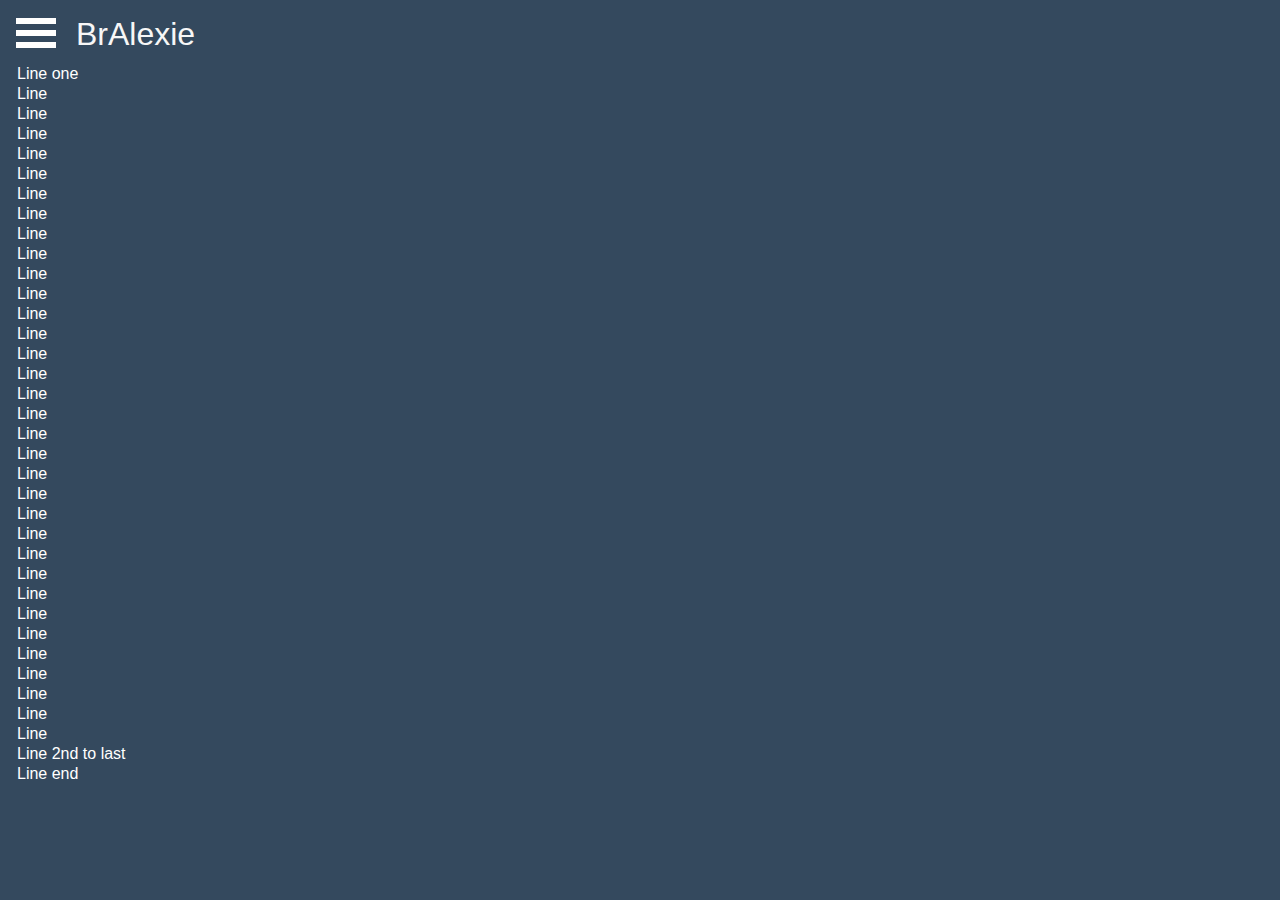
<file: multi-level-menu/index.html>
<!DOCTYPE html>
<html lang="en" class="no-js">
  <head>
	<meta charset="UTF-8" />
	<meta http-equiv="X-UA-Compatible" content="IE=edge,chrome=1"> 
	<meta name="viewport" content="width=device-width, initial-scale=1.0"> 
	<title>Multi-Level Push Menu - Demo 2</title>
	<meta name="description" content="Multi-Level Push Menu: Off-screen navigation with multiple levels" />
	<meta name="keywords" content="multi-level, menu, navigation, off-canvas, off-screen, mobile, levels, nested, transform" />
	<meta name="author" content="Codrops" />
	<link rel="shortcut icon" href="/favicon.ico">
	<link rel="stylesheet" type="text/css" href="/external/css/normalize.css" />
	<link rel="stylesheet" type="text/css" href="/external/css/ml-demo.css" />
	<!-- <link rel="stylesheet" type="text/css" href="/external/css/icons.css" /> -->
	<link rel="stylesheet" type="text/css" href="/external/css/ml-component.css" />
	<script src="/external/js/modernizr.custom.js"></script>
  </head>
  <body>
	<div class="container">
	  <!-- Push Wrapper -->
	  <div class="mp-pusher" id="mp-pusher">

        <nav id="mp-menu" class="mp-menu">
          <div class="mp-level">
            <h2>Escolha uma opção</h2>
            <ul>
              <li>
                <a class="menuTopLevel" href="#">Saldos</a>
                <div class="mp-level">
                  <h2>Saldos</h2>
                  <a class="mp-back" href="#">Voltar</a>
                  <ul>
                    <li><a class="contentLink" href="#saldos_bens">Bens</a></li>
                    <li><a class="contentLink" href="#saldos_despesas">Despesas</a></li>
                    <li><a class="contentLink" href="#saldos_obrigacoes">Obrigações</a></li>
                    <li><a class="contentLink" href="#saldos_receitas">Receitas</a></li>
                    <li><a class="contentLink" href="#saldos_patrimonio">Patrimônio líquido</a></li>
                  </ul>
                </div> <!-- mp-level saldos -->
              </li> <!-- saldos -->
              <li>
                <a class="menuTopLevel" href="#">Nova conta</a>
                <div class="mp-level">
                  <h2>Nova conta</h2>
                  <a class="mp-back" href="#">Voltar</a>
                  <ul>
                    <li><a class="contentLink" href="#contas_bens">Bens</a></li>
                    <li><a class="contentLink" href="#contas_despesas">Despesas</a></li>
                    <li><a class="contentLink" href="#contas_obrigacoes">Obrigações</a></li>
                    <li><a class="contentLink" href="#contas_receitas">Receitas</a></li>
                    <li><a class="contentLink" href="#contas_patrimonio">Patrimônio líquido</a></li>
                  </ul>
                </div> <!-- mp-level nova conta -->
              </li> <!-- nova conta -->

              <li>
                <a class="menuTopLevel" href="#">Transações</a>
                <div class="mp-level">
                  <h2>Transações</h2>
                  <a class="mp-back" href="#">Voltar</a>
                  <ul>
                    <li><a class="contentLink" href="#transacoes_despesa">Nova despesa</a></li>
                    <li><a class="contentLink" href="#transacoes_receita">Nova receita</a></li>
                    <li><a class="contentLink" href="#transacoes_criarBens">Criar bens</a></li>
                    <li><a class="contentLink" href="#transacoes_transferirBens">Transferir bens</a></li>
                    <li><a class="contentLink" href="#transacoes_outra">Outra transação</a></li>
                  </ul>
                </div> <!-- mp-level nova conta -->
              </li> <!-- transacoes -->

              <li>
                <a class="contentLink" href="#meusDados">Meus Dados</a>
              </li>
              
            </ul> <!-- escolha uma opcao -->
          </div> <!-- mp-level 1 -->
        </nav> <!-- mp-menu -->

        <!-- this is for emulating position fixed of the nav -->
        <!--
		<div class="scroller">
		<div class="scroller-inner">
        -->

        <div class="menuTriggerBlock clearfix">
          <p>
			<a href="#" id="trigger" class="menu-trigger">BrAlexie</a>
          </p>
        </div> <!-- menu icon -->

        <div class="myBlock clearfix">
          <div id="mainContent">


            <!-- mock table -->
            <table>
              <tr>
                <td>Line one </td>
              </tr>
              <tr>
                <td>Line </td>
              </tr>
              <tr>
                <td>Line </td>
              </tr>
              <tr>
                <td>Line </td>
              </tr>
              <tr>
                <td>Line </td>
              </tr>
              <tr>
                <td>Line </td>
              </tr>
              <tr>
                <td>Line </td>
              </tr>
              <tr>
                <td>Line </td>
              </tr>
              <tr>
                <td>Line </td>
              </tr>
              <tr>
                <td>Line </td>
              </tr>
              <tr>
                <td>Line </td>
              </tr>
              <tr>
                <td>Line </td>
              </tr>
              <tr>
                <td>Line </td>
              </tr>
              <tr>
                <td>Line </td>
              </tr>
              <tr>
                <td>Line </td>
              </tr>
              <tr>
                <td>Line </td>
              </tr>
              <tr>
                <td>Line </td>
              </tr>
              <tr>
                <td>Line </td>
              </tr>
              <tr>
                <td>Line </td>
              </tr>
              <tr>
                <td>Line </td>
              </tr>
              <tr>
                <td>Line </td>
              </tr>
              <tr>
                <td>Line </td>
              </tr>
              <tr>
                <td>Line </td>
              </tr>
              <tr>
                <td>Line </td>
              </tr>
              <tr>
                <td>Line </td>
              </tr>
              <tr>
                <td>Line </td>
              </tr>
              <tr>
                <td>Line </td>
              </tr>
              <tr>
                <td>Line </td>
              </tr>
              <tr>
                <td>Line </td>
              </tr>
              <tr>
                <td>Line </td>
              </tr>
              <tr>
                <td>Line </td>
              </tr>
              <tr>
                <td>Line </td>
              </tr>
              <tr>
                <td>Line </td>
              </tr>
              <tr>
                <td>Line </td>
              </tr>
              <tr>
                <td>Line 2nd to last</td>
              </tr>
              <tr>
                <td>Line end</td>
              </tr>
            </table>
            
          </div> <!-- mainContent -->
        </div> <!-- myBlock -->

        <!--
		</div> --> <!-- /scroller-inner -->
        <!--
		</div> --> <!-- /scroller -->

	  </div><!-- /pusher -->
	</div><!-- /container -->
	<script src="/external/js/jquery.js"></script>
	<script src="/external/js/classie.js"></script>
	<script src="/external/js/mlpushmenu.js"></script>
	<script>
	 var mlMenu = new mlPushMenu( document.getElementById( 'mp-menu' ), document.getElementById( 'trigger' ), {
	   type : 'cover'
	 } );

     function activate(s) {
       mlMenu._resetMenu();
       document.getElementById("myContent").innerHTML = "activating " + s;
     }

     // respond to menu clicks that change URL hash
     window.addEventListener("hashchange", function() {
       refreshContent();
     });

     $("a.contentLink").click(function() {
       mlMenu._resetMenu();
     });
     
     function refreshContent() {
       if (location.hash !== "") {
         $("#mainContent").html(location.hash);       
       }
     }

     $(window).load(function() {
       refreshContent();
     });
	</script>
  </body>
</html>
</file>
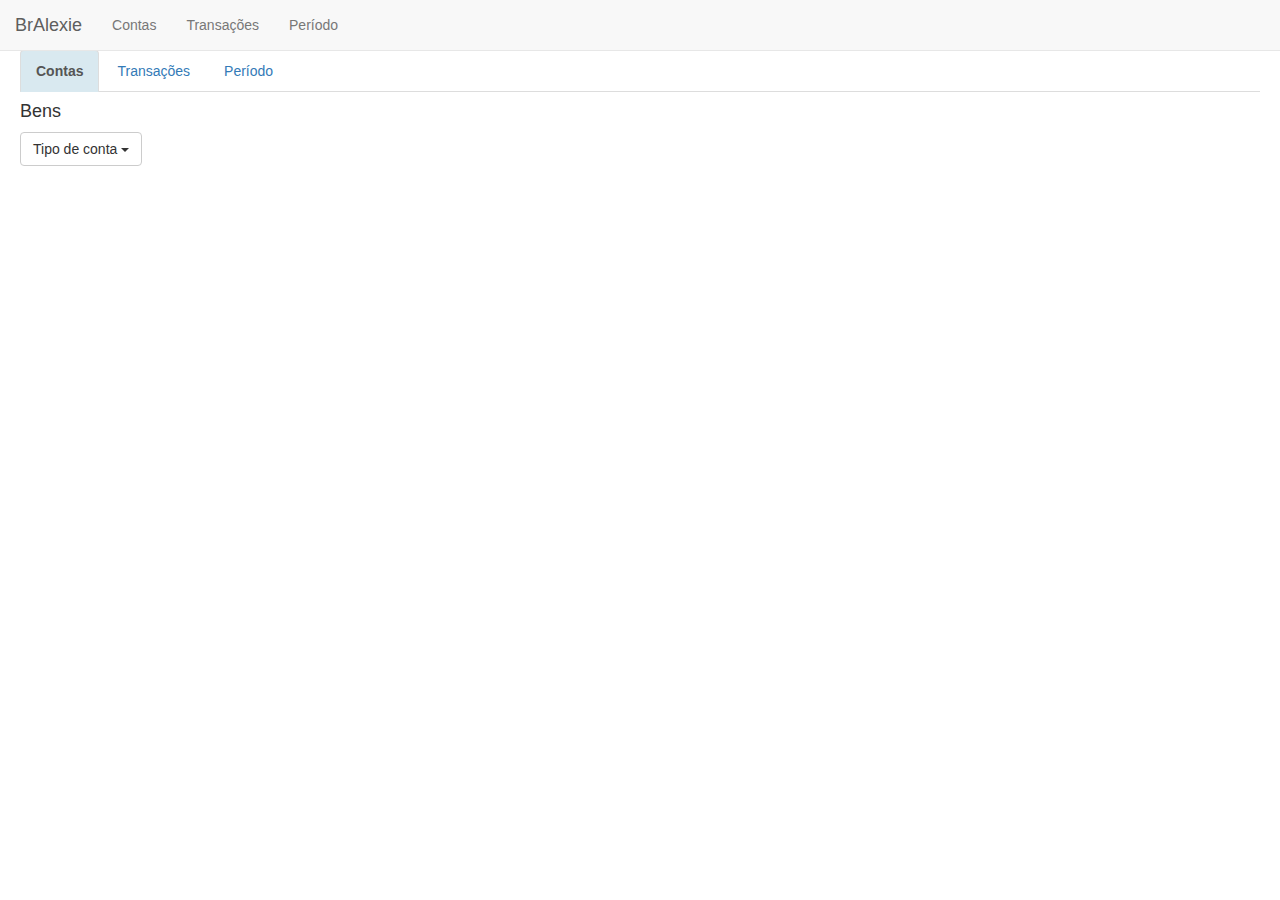
<file: tabbed-index.html>
<!DOCTYPE html>
<html lang="pt">
  <head>
    <meta charset="utf-8">
    <meta http-equiv="X-UA-Compatible" content="IE=edge">
    <meta name="viewport" content="width=device-width, initial-scale=1">
    <title>Fixed top nav</title>

    <link rel="stylesheet" href="/external/css/bootstrap.min.css">
    <link rel="stylesheet" href="/external/css/ie10-viewport-bug-workaround.css">
    <link rel="stylesheet" href="/css/bralexie.css">
  </head>
  <body>
    <nav class="navbar navbar-default navbar-fixed-top">
      <div class="container-fluid">
        <div class="navbar-header">
          <button type="button" id="btnCollapse" class="navbar-toggle collapsed" data-toggle="collapse" data-target="#navbar" aria-expanded="false" aria-controls="navbar">
            <span class="sr-only">Trocar navegação</span>
            <span class="icon-bar"></span>
            <span class="icon-bar"></span>
            <span class="icon-bar"></span>
          </button>
          <a class="navbar-brand" href="#">BrAlexie</a>
        </div> <!-- navbar-header -->
        
        <div id="navbar" class="navbar-collapse collapse">
          <ul class="nav navbar-nav">

            <!-- Begin Nav content -->

            <!--
            <li class="dropdown">
              <a id="adicionarLabel" data-target="#" class="dropdown-toggle" data-toggle="dropdown" role="button" aria-haspopup="true" aria-expanded="false">Adicionar <span class="caret"></span></a>
              <ul class="dropdown-menu" aria-labelledby="monthLabel">
                <li><a class="contentLink" data-target="#" onclick="">Conta</a></li>
                <li><a class="contentLink" data-target="#" onclick="">Transação</a></li>
              </ul>
            </li>
            -->

            <!--
            <li>
              <a href="#" class="dropdown-toggle" data-toggle="dropdown" role="button" aria-haspopup="true" aria-expanded="false">Navegar<span class="caret"></span></a>
              <ul class="dropdown-menu">
                <li><a class="contentLink" href="#contasTab">Contas</a></li>
                <li><a class="contentLink" href="#transacoesTab">Transações</a></li>
                <li><a class="contentLink" href="#periodoTab">Período</a></li>
              </ul>
            </li> --> <!-- contas dropdown -->

            <!-- Corresponding to tabs -->
            <li>
              <a class="contentLink" href="#contasTab">Contas</a>
            </li>

            <li>
              <a class="contentLink" href="#transacoesTab">Transações</a>
            </li>

            <li>
              <a class="contentLink" href="#periodoTab">Período</a>
            </li>

            <!--
            <li>
            <a href="#" class="dropdown-toggle" data-toggle="dropdown" role="button" aria-haspopup="true" aria-expanded="false">Transações <span class="caret"></span></a>
            <ul class="dropdown-menu">
            <li><a class="contentLink" data-toggle="modal" data-target="#novaTransacaoModal">Nova despesa</a></li>
            <li><a class="contentLink" data-toggle="modal" data-target="#novaTransacaoModal">Nova receita</a></li>
            <li><a class="contentLink" data-toggle="modal" data-target="#novaTransacaoModal">Definir saldo inicial</a></li>
            <li><a class="contentLink" data-toggle="modal" data-target="#novaTransacaoModal">Transferir bens</a></li>
            <li><a class="contentLink" data-toggle="modal" data-target="#novaTransacaoModal">Outra transação</a></li>
            -->
            
            <!--
            <li><a class="contentLink" href="#transacoes_despesa">Nova despesa</a></li>
            <li><a class="contentLink" href="#transacoes_receita">Nova receita</a></li>
            <li><a class="contentLink" href="#transacoes_definirSaldo">Definir saldo inicial</a></li>
            <li><a class="contentLink" href="#transacoes_transferirBens">Transferir bens</a></li>
            <li><a class="contentLink" href="#transacoes_outro">Outra transação</a></li>
            -->

            <!--
            </ul>
            </li>
            -->
            <!-- transacoes dropdown -->
            
            <!-- TODO: move to "homepage" (#) content screen
            <li><a class="contentLink" href="#meus_dados">Meus dados <span class="glyphicon glyphicon-user"></span></a></li>
            -->

            <!-- Mes -->

            <!--
            <li class="dropdown">
              <a id="monthLabel" data-target="#" class="dropdown-toggle" data-toggle="dropdown" role="button" aria-haspopup="true" aria-expanded="false">Mês <span class="caret"></span></a>
              <ul class="dropdown-menu" aria-labelledby="monthLabel">
                <li><a class="contentLink" data-target="#" onclick="updateMonth(1);">Janeiro</a></li>
                <li><a class="contentLink" data-target="#" onclick="updateMonth(2);">Fevereiro</a></li>
                <li><a class="contentLink" data-target="#" onclick="updateMonth(3);">Março</a></li>
                <li><a class="contentLink" data-target="#" onclick="updateMonth(4);">Abril</a></li>
                <li><a class="contentLink" data-target="#" onclick="updateMonth(5);">Maio</a></li>
                <li><a class="contentLink" data-target="#" onclick="updateMonth(6);">Junho</a></li>
                <li><a class="contentLink" data-target="#" onclick="updateMonth(7);">Julho</a></li>
                <li><a class="contentLink" data-target="#" onclick="updateMonth(8);">Agosto</a></li>
                <li><a class="contentLink" data-target="#" onclick="updateMonth(9);">Setembro</a></li>
                <li><a class="contentLink" data-target="#" onclick="updateMonth(10);">Outubro</a></li>
                <li><a class="contentLink" data-target="#" onclick="updateMonth(11);">Novembro</a></li>
                <li><a class="contentLink" data-target="#" onclick="updateMonth(12);">Dezembro</a></li>
              </ul>
            </li> --> <!-- mes dropdown -->
            
            
            <!-- Ano -->

            <!--
            <li class="dropdown">
              <a id="yearLabel" data-target="#" class="dropdown-toggle" data-toggle="dropdown" role="button" aria-haspopup="true" aria-expanded="false">Ano <span class="caret"></span></a>
              <ul class="dropdown-menu" aria-labelledby="yearLabel">
                <li><a class="contentLink" data-target="#" onclick="updateYear(2015);">2015</a></li>
                <li><a class="contentLink" data-target="#" onclick="updateYear(2016);">2016</a></li>
                <li><a class="contentLink" data-target="#" onclick="updateYear(2017);">2017</a></li>
                <li><a class="contentLink" data-target="#" onclick="updateYear(2018);">2018</a></li>
                <li><a class="contentLink" data-target="#" onclick="updateYear(2019);">2019</a></li>
                <li><a class="contentLink" data-target="#" onclick="updateYear(2020);">2020</a></li>
                <li><a class="contentLink" data-target="#" onclick="updateYear(2021);">2021</a></li>
              </ul>
            </li> --> <!-- ano dropdown -->
            
            
          </ul> <!-- nav navbar-nav -->
        </div> <!-- navbar -->
      </div> <!-- container -->
    </nav>

    <section id="mainContent">

      <!--
      <table>
      <tr class="accountSummaryRow" data-href="#conta_0">
      <td>
      Conta 0
      </td>
      </tr>

      
      </table>
      Tr 01<br>
      Tr 02<br>
      Tr<br>
      Tr<br>
      Tr -1<br>
      -->

      <!-- Nav tabs -->
      <ul class="nav nav-tabs" role="tablist">
        <li role="presentation" class="active"><a id="contasTabToggle" href="#contasTab" role="tab" data-toggle="tab">Contas</a></li>
        <li role="presentation"><a id="transacoesTabToggle" href="#transacoesTab" role="tab" data-toggle="tab">Transações</a></li>
        <li role="presentation"><a id="periodoTabToggle" href="#periodoTab" role="tab" data-toggle="tab">Período</a></li>
      </ul> <!-- Nav tabs -->

      <div class="tab-content">

        <div role="tabpanel" class="tab-pane active" id="contasTab">
          <h4>Bens</h4>

          <div class="dropdown">
            <button class="btn btn-default dropdown-toggle" type="button" id="tipoContaDropdown" data-toggle="dropdown" aria-haspopup="true" aria-expanded="true">
              Tipo de conta
              <span class="caret"></span>
            </button>

            <ul class="dropdown-menu" aria-labelledby="tipoContaDropdown">
              <li><a href="#">Bens</a></li>
              <li><a href="#">Despesas</a></li>
              <li><a href="#">Obrigações</a></li>
              <li><a href="#">Receitas</a></li>
              <li><a href="#">Patrimônio líquido</a></li>
            </ul>
          </div> <!-- tipoContaDropdown -->
        </div> <!-- contasTab -->
        
        <div role="tabpanel" class="tab-pane" id="transacoesTab">
          <h4>Transações</h4>

          <div class="dropdown">
              
            <button class="btn btn-default dropdown-toggle" type="button" id="tipoTransacaoDropdown" data-toggle="dropdown" aria-haspopup="true" aria-expanded="true">
              Nova transação
              <span class="caret"></span>
            </button>

            <ul class="dropdown-menu" aria-labelledby="tipoTransacaoDropdown">
              <li><a href="#">Despesa</a></li>
              <li><a href="#">Receita</a></li>
              <li><a href="#">Definição de bens</a></li>
              <li><a href="#">Transferência entre bens</a></li>
              <li><a href="#">Outra transação</a></li>
            </ul>
          </div> <!-- tipo Transacao dropdown -->
          
          tr<br>a<br>tr<br>a<br>tr<br>a<br>tr<br>a<br>tr<br>a<br>tr<br>a<br>tr<br>a<br>tr<br>a<br>tr<br>a<br>tr<br>a<br>tr<br>a<br>tr<br>a<br>tr<br>a<br>tr<br>a<br>tr<br>a<br>tr<br>a<br>tr<br>a<br>tr<br>a<br>tr<br>a<br>tr<br>a<br>tr<br>a<br>tr<br>a<br>tr<br>a<br>tr<br>a<br>tr<br>a<br>tr<br>a<br>tr<br>a<br>tr<br>a<br>tr<br>a<br>tr<br>a<br>tr<br>a<br>tr<br>a<br>tr<br>a<br>tr<br>a<br>tr<br>a<br>tr<br>a<br>tr<br>a<br>
        </div> <!-- transacoesTab -->

        <div role="tabpanel" class="tab-pane" id="periodoTab">
          <h4>Período</h4>

          <div> <!-- periodo dropdowns -->
            <ul class="nav nav-pills" role="tablist">
              <li role="presentation" class="dropdown">
                <button id="mesButton" class="btn btn-default dropdown-toggle" data-toggle="dropdown" type="button" aria-haspopup="true" aria-expanded='true'>
                  Mês
                  <span class="caret"></span>
                </button>
                <ul id="mesMenu" class="dropdown-menu" aria-labelledby="mesDropdown">
                  <li><a href="#">Janeiro</a></li>
                  <li><a href="#">Fevereiro</a></li>
                  <li><a href="#">Março</a></li>
                  <li><a href="#">Abril</a></li>
                  <li><a href="#">Maio</a></li>
                  <li><a href="#">Junho</a></li>
                  <li><a href="#">Julho</a></li>
                  <li><a href="#">Agosto</a></li>
                  <li><a href="#">Setembro</a></li>
                  <li><a href="#">Outubro</a></li>
                  <li><a href="#">Novembro</a></li>
                  <li><a href="#">Dezembro</a></li>
                </ul>
              </li> <!-- mes dropdown -->
              
              <li role="presentation" class="dropdown">
                <button id="anoButton" class="btn btn-default dropdown-toggle" data-toggle="dropdown" role="button" aria-haspopup="true" aria-expanded='true'>
                  Ano
                  <span class="caret"></span>
                </button>
                <ul id="anoMenu" class="dropdown-menu" aria-labelledby="anoDropdown">
                  <li><a href="#">2012</a></li> 
                  <li><a href="#">2013</a></li> 
                  <li><a href="#">2014</a></li> 
                  <li><a href="#">2015</a></li>
                  <li><a href="#">2016</a></li>
                  <li><a href="#">2017</a></li>
                </ul>
              </li> <!-- ano dropdown -->
            </ul> <!-- nav nav-pills -->
          </div> <!-- periodo dropdowns -->
              
          a<br>b<br>a<br>b<br>a<br>b<br>a<br>b<br>a<br>b<br>a<br>b<br>a<br>b<br>a<br>b<br>a<br>b<br>a<br>b<br>a<br>b<br>a<br>b<br>a<br>b<br>a<br>b<br>a<br>b<br>a<br>b<br>a<br>b<br>a<br>b<br>a<br>b<br>a<br>b<br>a<br>b<br>a<br>b<br>a<br>b<br>a<br>b<br>a<br>b<br>a<br>b<br>a<br>b<br>a<br>b<br>
        </div> <!-- transacoesTab -->
        
      </div> <!-- tab-content -->
      
    </section> <!-- mainContent -->


    <!-- Nova Conta Modal -->
    <div class="modal fade" id="novaContaModal" tabindex="-1" role="dialog" aria-labelledby="myModalLabel">
      <div class="modal-dialog" role="document">
        <div class="modal-content">
          <div class="modal-header">
            <button type="button" class="close" data-dismiss="modal" aria-label="Close"><span aria-hidden="true">&times;</span></button>
            <h4 class="modal-title" id="myModalLabel">Nova conta</h4>
          </div>

          <form class="modalForm">
            
            <div class="modal-body">
              <input type="text" class="form-control" placeholder="Nome" id="novaContaInput" autofocus>
            </div>
            <div class="modal-footer">
              <button type="button" class="btn btn-default" data-dismiss="modal" onclick="resetNovaContaModal();">Cancelar</button>
              <button type="submit" class="btn btn-primary" onclick="addAccount();" id="novaContaAdicionar" disabled>Adicionar</button>
            </div>

          </form>
        </div>
      </div>
    </div> <!-- end Nova Conta Modal -->
    

    <!-- Nova Transação Modal -->
    <div class="modal fade" id="novaTransacaoModal" tabindex="-1" role="dialog" aria-labelledby="myModalLabel">
      <div class="modal-dialog" role="document">
        <div class="modal-content">
          <div class="modal-header">
            <button type="button" class="close" data-dismiss="modal" aria-label="Close"><span aria-hidden="true">&times;</span></button>
            <h4 class="modal-title" id="myModalLabel">Nova transação</h4>
          </div>

          <form class="modalForm">

            <div class="modal-body">
              Descrição: 
              <input type="text" class="form-control" placeholder="Nome" id="novaTransacaoInput" autofocus>
              
              <br>
              
              Valor:
              <input type="text" class="form-control" placeholder="Nome" id="novaTransacaoInput">

              
            </div>
            <div class="modal-footer">
              <button type="button" class="btn btn-default" data-dismiss="modal" onclick="resetNovaTransacaoModal();">Cancelar</button>
              <button type="submit" class="btn btn-primary" onclick="addTransaction();" id="novaTransacaoAdicionar" disabled>Adicionar</button>
            </div>

            
          </form>
        </div>
      </div>
    </div> <!-- end Nova Transação Modal -->

    
    <script src="/external/js/jquery.js"></script>
    <script src="/external/js/bootstrap.min.js"></script>
    <script src="/external/js/ie10-viewport-bug-workaround.js"></script>

    <script src="/js/sampleData.js"></script>

    <script>
     // content updates
     var currentMonth = 1;    // default date
     var currentYear = 2015;  // default date

     var accountTypeNames = {
       bens: "Bens",
       despesas: "Despesas",
       obrigacoes: "Obrigações",
       receitas: "Receitas",
       patrimonio: "Patrimônio líquido",
     };
     
     function updateMonth(monthNumber) {
       currentMonth = monthNumber;
       
       var monthNames = ["", "Janeiro", "Fevereiro", "Março", "Abril", "Maio", "Junho", "Julho", "Agosto", "Setembro", "Outubro", "Novembro", "Dezembro"];

       $("#monthLabel").html(monthNames[monthNumber] + " <span class='caret'></span>");
       updateContent();
     }

     function updateYear(yearNumber) {
       currentYear = yearNumber;
       
       $("#yearLabel").html(yearNumber + " <span class='caret'></span>");
       updateContent();
     }
    </script>

    <script>
     // UI
     function validateAccountName() {
       $("#novaContaInput").keyup(function() {
         if ($("#novaContaInput").val() === "") {
           $("#novaContaAdicionar").prop('disabled', true);
         } else {
           $("#novaContaAdicionar").prop('disabled', false);
         }
       });
     }

     validateAccountName();

     function validateTransactionName() {
       $("#novaTransacaoInput").keyup(function() {
         if ($("#novaTransacaoInput").val() === "") {
           $("#novaTransacaoAdicionar").prop('disabled', true);
         } else {
           $("#novaTransacaoAdicionar").prop('disabled', false);
         }
       });
     }

     validateTransactionName();
     
     $(document).on('shown.bs.modal', '.modal', function() {
       $(this).find('[autofocus]').focus();
     });

     $('.modalForm').submit(function(e) {
       e.preventDefault();
       $("#novaContaModal").modal('hide');
       $("#novaTransacaoModal").modal('hide');
     });
    </script>
    
    <script>
     window.addEventListener("hashchange", function() {
       updateContent();
     });

     // Hide mobile menu on selection
     $("a.contentLink").click(function() {
       if ($("#btnCollapse").css('display') != 'none') {
         $("#btnCollapse").click();
       }
     });

     function setContent(content) {
       $("#mainContent").html(content);
     }

     function transactionsTable(transactions) {
       var table = '<table class="summaryTable">';

       // header row
       table += "<thead>";
       table += "<tr>";
       table += "  <td>&nbsp;</td>";
       table += "  <td>Valor</td>"
       table += "  <td>Dr</td>";
       table += "  <td>Cr</td>";
       table += "</tr>";
       table += "</thead>";

       for (var i = 0; i < transactions.length; i++) {
         var transaction = transactions[i];
         
         table += "<tr>";
         table += "  <td class='headerCell'>" + transaction.description + "</td>";
         table += "  <td class='numberCell'>" + transaction.amount + "</td>";
         table += "  <td>" + sampleAccounts[transaction.debit].name + "</td>";
         table += "  <td>" + sampleAccounts[transaction.credit].name + "</td>";
         table += "</tr>";
       }
       
       return table;
     }

     function accountTypeSummaryTable(accounts, accountType) {
       var leadingZero = "";
       if (currentMonth < 10) {
         leadingZero = "0";
       }
       
       var monthTableLabel = leadingZero + currentMonth.toString() + "/" + currentYear.toString();
       var table = '<table class="summaryTable">';

       // header row
       table += "<thead>";
       table += "<tr>";
       table += "  <td>&nbsp;</td>";
       table += "  <td class='numberCell headerCell'>Saldo</td>"
       table += "  <td class='numberCell headerCell' id='accountTypeSummaryMonth'>" + monthTableLabel + "</td>";

       if (accountType === "despesas") {
         table += "  <td class='numberCell headerCell'>Orçamento</td>";
       }
       
       table += "</tr>";
       table += "</thead>";

       // filter by account type, display name and balance
       for (var i = 0; i < accounts.length; i++) {
         var currentAccount = accounts[i];
         if (currentAccount.accountType === accountType) {
           table += '<tr class="accountSummaryRow" onclick="updateHash(\'#conta_' +currentAccount.id + '\');">';
           table += "  <td class='headerCell'>" + currentAccount.name + "</td>";
           table += "  <td class='numberCell'>" + currentAccount.balance + "</td>";
           table += "  <td class='numberCell'>" + currentAccount.balance + "</td>";

           if (accountType === "despesas") {
             table += "  <td class='numberCell'>" + Math.round(currentAccount.balance / 1.2)+ "</td>";
           }
           
           table += "</tr>";
         }
       }
       
       table += "</table>";

       return table;
     }

     function accountSummaryContent(allTransactions, allAccounts, accountId) {
       var accountType = allAccounts[accountId].accountType
       var output = "";
       output += '<h4><span class="contentHeaderLabel"><a href="#menuContas">Contas</a> &gt; <a href="#contas_' + accountType + '">' + accountTypeNames[accountType] + '</a> &gt; ' + allAccounts[accountId].name + '</span></h4>';

       // add Transaction button
       output += '<button type="button" class="btn btn-primary" data-toggle="modal" data-target="#novaTransacaoModal">Nova transação</button>';

       // output += "<br><br>";
       // output += '<span class="subHeaderLabel">' + allAccounts[accountId].name + '</span>';

       
       output += transactionsTable(getTransactions(allTransactions, accountId));
       return output;
     }
     
     function accountTypeSummaryContent(accounts, accountType) {       
       var output = "";
       output += '<h4><span class="contentHeaderLabel"><a href="#menuContas">Contas</a> &gt; ' + accountTypeNames[accountType] + '</span></h4>';
       
       output += '<button type="button" class="btn btn-nova-conta" data-toggle="modal" data-target="#novaContaModal">Nova conta</button>';

       output += '<br>';
       
       output += accountTypeSummaryTable(accounts, accountType);
       return output;
     }

     function addAccount() {
       // TODO: THIS IS FOR DEBUG ONLY
       var existingAccounts = sampleAccounts;
       
       // infer account type from hash and name from input id
       var hashParts = location.hash.split("_");
       var accountType = hashParts[1];
       // var accountName = $(".newAccountName").val();
       var accountName = $("#novaContaInput").val();
       console.log("add new acct type " + accountType + " " + accountName);
       var newAccount = {
         id: sampleAccounts.length,
         accountType: accountType,
         name: accountName,
         balance: 0,
       };

       existingAccounts.push(newAccount);
       updateContent();

       resetNovaContaModal();
       $("#novaContaModal").modal('hide');
     }

     function addTransaction() { 
       resetNovaTransacaoModal();
       $("#novaTransacaoModal").modal('hide');      
     }

     function resetNovaContaModal() {
       $("#novaContaInput").val("");
       $("#novaContaAdicionar").prop("disabled", true);
     }

     function resetNovaTransacaoModal() {
       $("#novaTransacaoInput").val("");
       $("#novaTransacaoAdicionar").prop("disabled", true);
     }

     function getTransactions(allTransactions, accountId) {
       var filteredTransactions = [];
       for (var i = 0; i < allTransactions.length; i++) {
         var currentTransaction = allTransactions[i];  // use slice() if mutating
         if (currentTransaction.debit === accountId || currentTransaction.credit === accountId) {
           console.log("match " + currentTransaction.description);
           filteredTransactions.push(currentTransaction);
         }
       }
       return filteredTransactions;
     }

     function menuContas() {
       // accountTypeNames
       var output = "<h4>Contas</h4>";

       output += "<h4><span class='contentHeaderLabel'><a href='#contas_bens'>Bens</a></span></h4>";
       output += "<h4><span class='contentHeaderLabel'><a href='#contas_despesas'>Despesas</a></span></h4>";
       output += "<h4><span class='contentHeaderLabel'><a href='#contas_obrigacoes'>Obrigações</a></span></h4>";
       output += "<h4><span class='contentHeaderLabel'><a href='#contas_receitas'>Receitas</a></span></h4>";
       output += "<h4><span class='contentHeaderLabel'><a href='#contas_patrimonio'>Patrimônio líquido</a></span></h4>";

       return output;
     }
     
     function updateContent() {
       if (location.hash !== "") {
         var hashParts = location.hash.substr(1).split("_");
         var action = hashParts[0];
         var actionObject = hashParts[1];
         
         if (action === "contas") {
           setContent(accountTypeSummaryContent(sampleAccounts, actionObject));
           
         } else if (action === "transacoes") {
           setContent(actionObject);

         } else if (action === "menuContas") {
           setContent(menuContas());
           
         } else if (action === "conta") {
           var accountId = sampleAccounts[parseInt(actionObject, 10)].id ;
           // var accountId = parseInt(actionObject, 10);
           setContent(accountSummaryContent(sampleTransactions, sampleAccounts, accountId));

           // transactionsTable(getTransactions(sampleTransactions, accountId)));
           
         } else if (action === "novaTransacaoModal") {
           
         } else if (action === "contasTab") {
           window.scrollTo(0, 0);
           $("#contasTabToggle").click();

         } else if (action === "transacoesTab") {
           window.scrollTo(0, 0);
           $("#transacoesTabToggle").click();
           
         } else if (action === "periodoTab") {  
           window.scrollTo(0, 0);
           $("#periodoTabToggle").click();
         } else {
           console.log("Ação inválida: " + action);
         }
       } else {
         var menuContasList = menuContas();
         var newTransactionButton = '<button type="button" class="btn btn-primary" data-toggle="modal" data-target="#novaTransacaoModal">Nova transação</button>';
         
         // setContent(menuContasList + "<br><h4>Últimas transações</h4>" + newTransactionButton + transactionsTable(sampleTransactions));
       }
     }

     function updateHash(newHash) {
       window.document.location = newHash;
     }

     $(window).load(function() {
       // compute today's month and year
       var now = new Date();
       currentMonth = now.getMonth() + 1;
       currentYear = now.getYear() + 1900;
       
       updateMonth(currentMonth);
       updateYear(currentYear);
       
       updateContent();

       /*
          // Bootstrap tabs and location hash
          // http://stackoverflow.com/questions/9685968/best-way-to-make-twitter-bootstrap-tabs-persistent
          
          // show active tab on reload
          if (location.hash !== '') $('a[href="' + location.hash + '"]').tab('show');

          // remember the hash in the URL without jumping
          $('a[data-toggle="tab"]').on('shown.bs.tab', function(e) {
          if(history.pushState) {
          history.pushState(null, null, '#'+$(e.target).attr('href').substr(1));
          } else {
          location.hash = '#'+$(e.target).attr('href').substr(1);
          }
          });
        */
     });
    </script>
  </body>
</html>
</file>
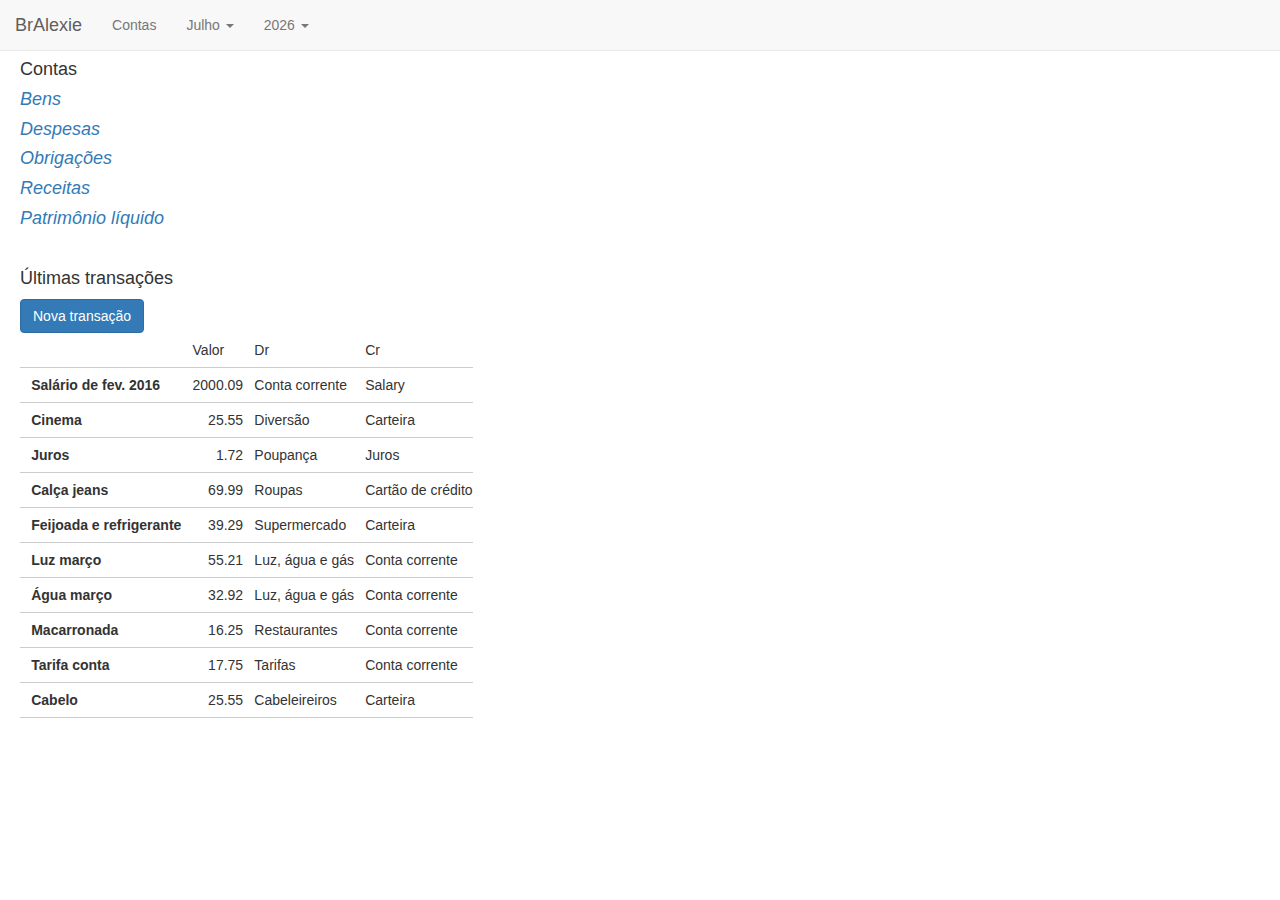
<file: vanilla-js-index.html>
<!DOCTYPE html>
<html lang="pt">
  <head>
    <meta charset="utf-8">
    <meta http-equiv="X-UA-Compatible" content="IE=edge">
    <meta name="viewport" content="width=device-width, initial-scale=1">
    <title>Fixed top nav</title>

    <link rel="stylesheet" href="/external/css/bootstrap.min.css">
    <link rel="stylesheet" href="/external/css/ie10-viewport-bug-workaround.css">
    <link rel="stylesheet" href="/css/bralexie.css">
  </head>
  <body>
    <nav class="navbar navbar-default navbar-fixed-top">
      <div class="container-fluid">
        <div class="navbar-header">
          <button type="button" id="btnCollapse" class="navbar-toggle collapsed" data-toggle="collapse" data-target="#navbar" aria-expanded="false" aria-controls="navbar">
            <span class="sr-only">Trocar navegação</span>
            <span class="icon-bar"></span>
            <span class="icon-bar"></span>
            <span class="icon-bar"></span>
          </button>
          <a class="navbar-brand" href="#">BrAlexie</a>
        </div> <!-- navbar-header -->
        
        <div id="navbar" class="navbar-collapse collapse">
          <ul class="nav navbar-nav">

            <!-- Begin Nav content -->

            <li><a class="contentLink" href="#menuContas">Contas</a></li>
            
            <!--
            <li>
              <a href="#" class="dropdown-toggle" data-toggle="dropdown" role="button" aria-haspopup="true" aria-expanded="false">Contas <span class="caret"></span></a>
              <ul class="dropdown-menu">
                <li><a class="contentLink" href="#contas_bens">Bens</a></li>
                <li><a class="contentLink" href="#contas_despesas">Despesas</a></li>
                <li><a class="contentLink" href="#contas_obrigacoes">Obrigações</a></li>
                <li><a class="contentLink" href="#contas_receitas">Receitas</a></li>
                <li><a class="contentLink" href="#contas_patrimonio">Patrimônio líquido</a></li>
              </ul>
            </li> --> <!-- contas dropdown -->

            <!--
            <li>
            <a href="#" class="dropdown-toggle" data-toggle="dropdown" role="button" aria-haspopup="true" aria-expanded="false">Transações <span class="caret"></span></a>
            <ul class="dropdown-menu">
            <li><a class="contentLink" data-toggle="modal" data-target="#novaTransacaoModal">Nova despesa</a></li>
            <li><a class="contentLink" data-toggle="modal" data-target="#novaTransacaoModal">Nova receita</a></li>
            <li><a class="contentLink" data-toggle="modal" data-target="#novaTransacaoModal">Definir saldo inicial</a></li>
            <li><a class="contentLink" data-toggle="modal" data-target="#novaTransacaoModal">Transferir bens</a></li>
            <li><a class="contentLink" data-toggle="modal" data-target="#novaTransacaoModal">Outra transação</a></li>
            -->
            
            <!--
            <li><a class="contentLink" href="#transacoes_despesa">Nova despesa</a></li>
            <li><a class="contentLink" href="#transacoes_receita">Nova receita</a></li>
            <li><a class="contentLink" href="#transacoes_definirSaldo">Definir saldo inicial</a></li>
            <li><a class="contentLink" href="#transacoes_transferirBens">Transferir bens</a></li>
            <li><a class="contentLink" href="#transacoes_outro">Outra transação</a></li>
            -->

            <!--
            </ul>
            </li>
            -->
            <!-- transacoes dropdown -->
            
            <!-- TODO: move to "homepage" (#) content screen
            <li><a class="contentLink" href="#meus_dados">Meus dados <span class="glyphicon glyphicon-user"></span></a></li>
            -->

            <!-- Mes -->
            <li class="dropdown">
              <a id="monthLabel" data-target="#" class="dropdown-toggle" data-toggle="dropdown" role="button" aria-haspopup="true" aria-expanded="false">Mês <span class="caret"></span></a>
              <ul class="dropdown-menu" aria-labelledby="monthLabel">
                <li><a class="contentLink" data-target="#" onclick="updateMonth(1);">Janeiro</a></li>
                <li><a class="contentLink" data-target="#" onclick="updateMonth(2);">Fevereiro</a></li>
                <li><a class="contentLink" data-target="#" onclick="updateMonth(3);">Março</a></li>
                <li><a class="contentLink" data-target="#" onclick="updateMonth(4);">Abril</a></li>
                <li><a class="contentLink" data-target="#" onclick="updateMonth(5);">Maio</a></li>
                <li><a class="contentLink" data-target="#" onclick="updateMonth(6);">Junho</a></li>
                <li><a class="contentLink" data-target="#" onclick="updateMonth(7);">Julho</a></li>
                <li><a class="contentLink" data-target="#" onclick="updateMonth(8);">Agosto</a></li>
                <li><a class="contentLink" data-target="#" onclick="updateMonth(9);">Setembro</a></li>
                <li><a class="contentLink" data-target="#" onclick="updateMonth(10);">Outubro</a></li>
                <li><a class="contentLink" data-target="#" onclick="updateMonth(11);">Novembro</a></li>
                <li><a class="contentLink" data-target="#" onclick="updateMonth(12);">Dezembro</a></li>
              </ul>
            </li> <!-- mes dropdown -->
            
            
            <!-- Ano -->
            <li class="dropdown">
              <a id="yearLabel" data-target="#" class="dropdown-toggle" data-toggle="dropdown" role="button" aria-haspopup="true" aria-expanded="false">Ano <span class="caret"></span></a>
              <ul class="dropdown-menu" aria-labelledby="yearLabel">
                <li><a class="contentLink" data-target="#" onclick="updateYear(2015);">2015</a></li>
                <li><a class="contentLink" data-target="#" onclick="updateYear(2016);">2016</a></li>
                <li><a class="contentLink" data-target="#" onclick="updateYear(2017);">2017</a></li>
                <li><a class="contentLink" data-target="#" onclick="updateYear(2018);">2018</a></li>
                <li><a class="contentLink" data-target="#" onclick="updateYear(2019);">2019</a></li>
                <li><a class="contentLink" data-target="#" onclick="updateYear(2020);">2020</a></li>
                <li><a class="contentLink" data-target="#" onclick="updateYear(2021);">2021</a></li>
              </ul>
            </li> <!-- ano dropdown -->
            
            
          </ul> <!-- nav navbar-nav -->
        </div> <!-- navbar -->
      </div> <!-- container -->
    </nav>

    <section id="mainContent">

      <!--
      <table>
        <tr class="accountSummaryRow" data-href="#conta_0">
          <td>
            Conta 0
          </td>
        </tr>

        
      </table>
      Tr 01<br>
      Tr 02<br>
      Tr<br>
      Tr<br>
      Tr -1<br>
      -->
      
    </section> <!-- mainContent -->


    <!-- Nova Conta Modal -->
    <div class="modal fade" id="novaContaModal" tabindex="-1" role="dialog" aria-labelledby="myModalLabel">
      <div class="modal-dialog" role="document">
        <div class="modal-content">
          <div class="modal-header">
            <button type="button" class="close" data-dismiss="modal" aria-label="Close"><span aria-hidden="true">&times;</span></button>
            <h4 class="modal-title" id="myModalLabel">Nova conta</h4>
          </div>

          <form class="modalForm">
            
            <div class="modal-body">
              <input type="text" class="form-control" placeholder="Nome" id="novaContaInput" autofocus>
            </div>
            <div class="modal-footer">
              <button type="button" class="btn btn-default" data-dismiss="modal" onclick="resetNovaContaModal();">Cancelar</button>
              <button type="submit" class="btn btn-primary" onclick="addAccount();" id="novaContaAdicionar" disabled>Adicionar</button>
            </div>

          </form>
        </div>
      </div>
    </div> <!-- end Nova Conta Modal -->
    

    <!-- Nova Transação Modal -->
    <div class="modal fade" id="novaTransacaoModal" tabindex="-1" role="dialog" aria-labelledby="myModalLabel">
      <div class="modal-dialog" role="document">
        <div class="modal-content">
          <div class="modal-header">
            <button type="button" class="close" data-dismiss="modal" aria-label="Close"><span aria-hidden="true">&times;</span></button>
            <h4 class="modal-title" id="myModalLabel">Nova transação</h4>
          </div>

          <form class="modalForm">

            <div class="modal-body">
              Descrição: 
              <input type="text" class="form-control" placeholder="Nome" id="novaTransacaoInput" autofocus>
              
              <br>
              
              Valor:
              <input type="text" class="form-control" placeholder="Nome" id="novaTransacaoInput">

              
            </div>
            <div class="modal-footer">
              <button type="button" class="btn btn-default" data-dismiss="modal" onclick="resetNovaTransacaoModal();">Cancelar</button>
              <button type="submit" class="btn btn-primary" onclick="addTransaction();" id="novaTransacaoAdicionar" disabled>Adicionar</button>
            </div>

            
          </form>
        </div>
      </div>
    </div> <!-- end Nova Transação Modal -->

    
    <script src="/external/js/jquery.js"></script>
    <script src="/external/js/bootstrap.min.js"></script>
    <script src="/external/js/ie10-viewport-bug-workaround.js"></script>

    <script src="/js/sampleData.js"></script>

    <script>
     // content updates
     var currentMonth = 1;    // default date
     var currentYear = 2015;  // default date

     var accountTypeNames = {
       bens: "Bens",
       despesas: "Despesas",
       obrigacoes: "Obrigações",
       receitas: "Receitas",
       patrimonio: "Patrimônio líquido",
     };
     
     function updateMonth(monthNumber) {
       currentMonth = monthNumber;
       
       var monthNames = ["", "Janeiro", "Fevereiro", "Março", "Abril", "Maio", "Junho", "Julho", "Agosto", "Setembro", "Outubro", "Novembro", "Dezembro"];

       $("#monthLabel").html(monthNames[monthNumber] + " <span class='caret'></span>");
       updateContent();
     }

     function updateYear(yearNumber) {
       currentYear = yearNumber;
       
       $("#yearLabel").html(yearNumber + " <span class='caret'></span>");
       updateContent();
     }
    </script>

    <script>
     // UI
     function validateAccountName() {
       $("#novaContaInput").keyup(function() {
         if ($("#novaContaInput").val() === "") {
           $("#novaContaAdicionar").prop('disabled', true);
         } else {
           $("#novaContaAdicionar").prop('disabled', false);
         }
       });
     }

     validateAccountName();

     function validateTransactionName() {
       $("#novaTransacaoInput").keyup(function() {
         if ($("#novaTransacaoInput").val() === "") {
           $("#novaTransacaoAdicionar").prop('disabled', true);
         } else {
           $("#novaTransacaoAdicionar").prop('disabled', false);
         }
       });
     }

     validateTransactionName();
     
     $(document).on('shown.bs.modal', '.modal', function() {
       $(this).find('[autofocus]').focus();
     });

     $('.modalForm').submit(function(e) {
       e.preventDefault();
       $("#novaContaModal").modal('hide');
       $("#novaTransacaoModal").modal('hide');
     });
    </script>
    
    <script>
     window.addEventListener("hashchange", function() {
       updateContent();
     });

     // Hide mobile menu on selection
     $("a.contentLink").click(function() {
       if ($("#btnCollapse").css('display') != 'none') {
         $("#btnCollapse").click();
       }
     });

     function setContent(content) {
       $("#mainContent").html(content);
     }

     function transactionsTable(transactions) {
       var table = '<table class="summaryTable">';

       // header row
       table += "<thead>";
       table += "<tr>";
       table += "  <td>&nbsp;</td>";
       table += "  <td>Valor</td>"
       table += "  <td>Dr</td>";
       table += "  <td>Cr</td>";
       table += "</tr>";
       table += "</thead>";

       for (var i = 0; i < transactions.length; i++) {
         var transaction = transactions[i];
         
         table += "<tr>";
         table += "  <td class='headerCell'>" + transaction.description + "</td>";
         table += "  <td class='numberCell'>" + transaction.amount + "</td>";
         table += "  <td>" + sampleAccounts[transaction.debit].name + "</td>";
         table += "  <td>" + sampleAccounts[transaction.credit].name + "</td>";
         table += "</tr>";
       }
       
       return table;
     }

     function accountTypeSummaryTable(accounts, accountType) {
       var leadingZero = "";
       if (currentMonth < 10) {
         leadingZero = "0";
       }
       
       var monthTableLabel = leadingZero + currentMonth.toString() + "/" + currentYear.toString();
       var table = '<table class="summaryTable">';

       // header row
       table += "<thead>";
       table += "<tr>";
       table += "  <td>&nbsp;</td>";
       table += "  <td class='numberCell headerCell'>Saldo</td>"
       table += "  <td class='numberCell headerCell' id='accountTypeSummaryMonth'>" + monthTableLabel + "</td>";

       if (accountType === "despesas") {
         table += "  <td class='numberCell headerCell'>Orçamento</td>";
       }
       
       table += "</tr>";
       table += "</thead>";

       // filter by account type, display name and balance
       for (var i = 0; i < accounts.length; i++) {
         var currentAccount = accounts[i];
         if (currentAccount.accountType === accountType) {
           table += '<tr class="accountSummaryRow" onclick="updateHash(\'#conta_' +currentAccount.id + '\');">';
           table += "  <td class='headerCell'>" + currentAccount.name + "</td>";
           table += "  <td class='numberCell'>" + currentAccount.balance + "</td>";
           table += "  <td class='numberCell'>" + currentAccount.balance + "</td>";

           if (accountType === "despesas") {
             table += "  <td class='numberCell'>" + Math.round(currentAccount.balance / 1.2)+ "</td>";
           }
           
           table += "</tr>";
         }
       }
       
       table += "</table>";

       return table;
     }

     function accountSummaryContent(allTransactions, allAccounts, accountId) {
       var accountType = allAccounts[accountId].accountType
       var output = "";
       output += '<h4><span class="contentHeaderLabel"><a href="#menuContas">Contas</a> &gt; <a href="#contas_' + accountType + '">' + accountTypeNames[accountType] + '</a> &gt; ' + allAccounts[accountId].name + '</span></h4>';

       // add Transaction button
       output += '<button type="button" class="btn btn-primary" data-toggle="modal" data-target="#novaTransacaoModal">Nova transação</button>';

       // output += "<br><br>";
       // output += '<span class="subHeaderLabel">' + allAccounts[accountId].name + '</span>';

       
       output += transactionsTable(getTransactions(allTransactions, accountId));
       return output;
     }
     
     function accountTypeSummaryContent(accounts, accountType) {       
       var output = "";
       output += '<h4><span class="contentHeaderLabel"><a href="#menuContas">Contas</a> &gt; ' + accountTypeNames[accountType] + '</span></h4>';
 
       output += '<button type="button" class="btn btn-nova-conta" data-toggle="modal" data-target="#novaContaModal">Nova conta</button>';

       output += '<br>';
       
       output += accountTypeSummaryTable(accounts, accountType);
       return output;
     }

     function addAccount() {
       // TODO: THIS IS FOR DEBUG ONLY
       var existingAccounts = sampleAccounts;
       
       // infer account type from hash and name from input id
       var hashParts = location.hash.split("_");
       var accountType = hashParts[1];
       // var accountName = $(".newAccountName").val();
       var accountName = $("#novaContaInput").val();
       console.log("add new acct type " + accountType + " " + accountName);
       var newAccount = {
         id: sampleAccounts.length,
         accountType: accountType,
         name: accountName,
         balance: 0,
       };

       existingAccounts.push(newAccount);
       updateContent();

       resetNovaContaModal();
       $("#novaContaModal").modal('hide');
     }

     function addTransaction() { 
       resetNovaTransacaoModal();
       $("#novaTransacaoModal").modal('hide');      
     }

     function resetNovaContaModal() {
       $("#novaContaInput").val("");
       $("#novaContaAdicionar").prop("disabled", true);
     }

     function resetNovaTransacaoModal() {
       $("#novaTransacaoInput").val("");
       $("#novaTransacaoAdicionar").prop("disabled", true);
     }

     function getTransactions(allTransactions, accountId) {
       var filteredTransactions = [];
       for (var i = 0; i < allTransactions.length; i++) {
         var currentTransaction = allTransactions[i];  // use slice() if mutating
         if (currentTransaction.debit === accountId || currentTransaction.credit === accountId) {
           console.log("match " + currentTransaction.description);
           filteredTransactions.push(currentTransaction);
         }
       }
       return filteredTransactions;
     }

     function menuContas() {
       // accountTypeNames
       var output = "<h4>Contas</h4>";

       output += "<h4><span class='contentHeaderLabel'><a href='#contas_bens'>Bens</a></span></h4>";
       output += "<h4><span class='contentHeaderLabel'><a href='#contas_despesas'>Despesas</a></span></h4>";
       output += "<h4><span class='contentHeaderLabel'><a href='#contas_obrigacoes'>Obrigações</a></span></h4>";
       output += "<h4><span class='contentHeaderLabel'><a href='#contas_receitas'>Receitas</a></span></h4>";
       output += "<h4><span class='contentHeaderLabel'><a href='#contas_patrimonio'>Patrimônio líquido</a></span></h4>";

       return output;
     }
     
     function updateContent() {
       if (location.hash !== "") {
         var hashParts = location.hash.substr(1).split("_");
         var action = hashParts[0];
         var actionObject = hashParts[1];
         
         if (action === "contas") {
           setContent(accountTypeSummaryContent(sampleAccounts, actionObject));
           
         } else if (action === "transacoes") {
           setContent(actionObject);

         } else if (action === "menuContas") {
           setContent(menuContas());
           
         } else if (action === "conta") {
           var accountId = sampleAccounts[parseInt(actionObject, 10)].id ;
           // var accountId = parseInt(actionObject, 10);
           setContent(accountSummaryContent(sampleTransactions, sampleAccounts, accountId));

           // transactionsTable(getTransactions(sampleTransactions, accountId)));
           
         } else if (action === "novaTransacaoModal") {
           
         } else {
           console.log("Ação inválida: " + action);
         }
       } else {
         var menuContasList = menuContas();
         var newTransactionButton = '<button type="button" class="btn btn-primary" data-toggle="modal" data-target="#novaTransacaoModal">Nova transação</button>';
         
         setContent(menuContasList + "<br><h4>Últimas transações</h4>" + newTransactionButton + transactionsTable(sampleTransactions));
       }
     }

     function updateHash(newHash) {
       window.document.location = newHash;
     }

     $(window).load(function() {
       // compute today's month and year
       var now = new Date();
       currentMonth = now.getMonth() + 1;
       currentYear = now.getYear() + 1900;
       
       updateMonth(currentMonth);
       updateYear(currentYear);
       
       updateContent();
     });
    </script>
  </body>
</html>
</file>
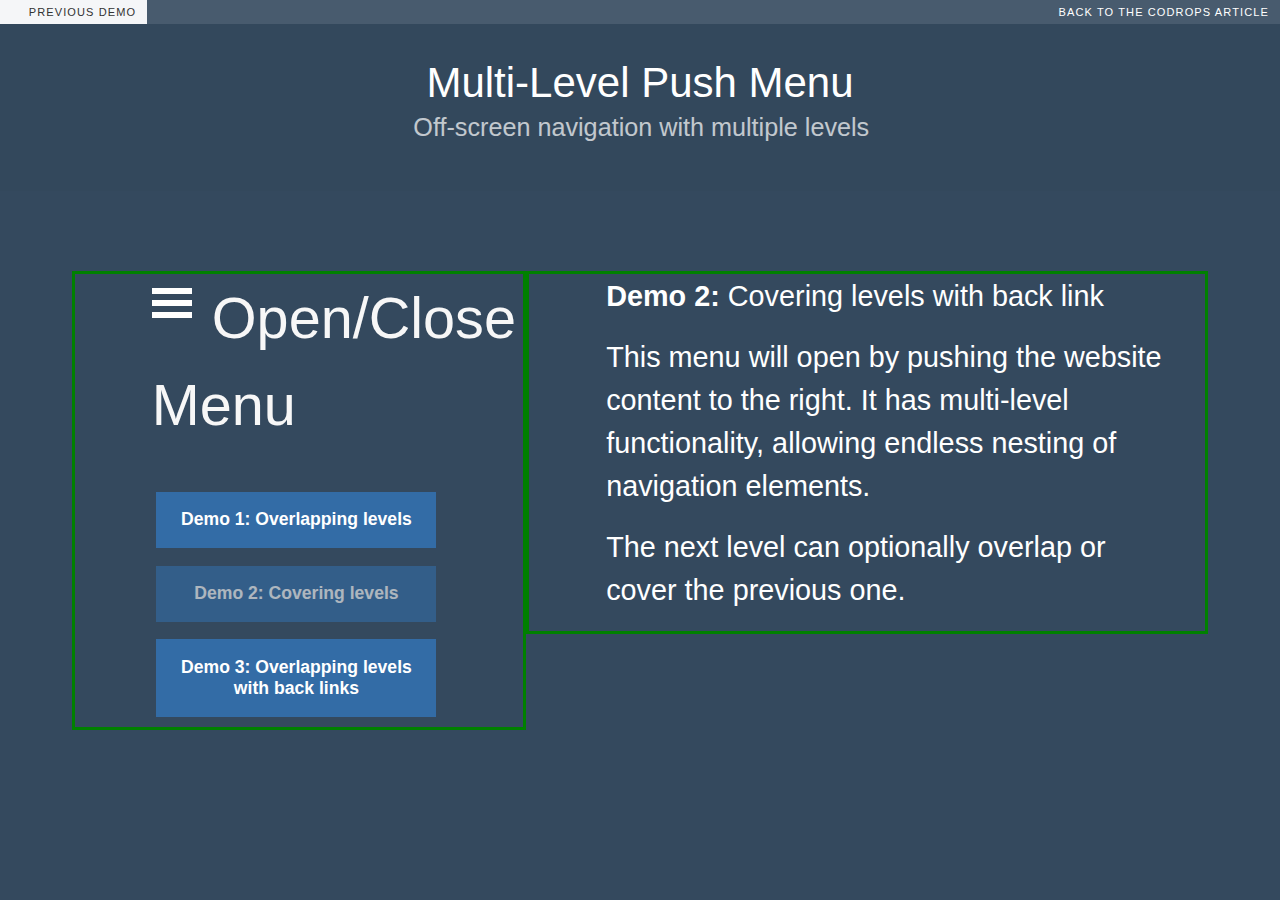
<file: restapi/multi-level-menu.html>
<!DOCTYPE html>
<html lang="en" class="no-js">
  <head>
	<meta charset="UTF-8" />
	<meta http-equiv="X-UA-Compatible" content="IE=edge,chrome=1"> 
	<meta name="viewport" content="width=device-width, initial-scale=1.0"> 
	<title>Multi-Level Push Menu - Demo 2</title>
	<meta name="description" content="Multi-Level Push Menu: Off-screen navigation with multiple levels" />
	<meta name="keywords" content="multi-level, menu, navigation, off-canvas, off-screen, mobile, levels, nested, transform" />
	<meta name="author" content="Codrops" />
	<link rel="shortcut icon" href="/favicon.ico">
	<link rel="stylesheet" type="text/css" href="/external/css/normalize.css" />
	<link rel="stylesheet" type="text/css" href="/external/css/ml-demo.css" />
	<!-- <link rel="stylesheet" type="text/css" href="/external/css/icons.css" /> -->
	<link rel="stylesheet" type="text/css" href="/external/css/ml-component.css" />
	<script src="/external/js/modernizr.custom.js"></script>
  </head>
  <body>
	<div class="container">
	  <!-- Push Wrapper -->
	  <div class="mp-pusher" id="mp-pusher">

        <nav id="mp-menu" class="mp-menu">
          <div class="mp-level">
            <h2>All categories</h2>
            <ul>
              <li>
                <a href="#">Devices</a>
                <div class="mp-level">
                  <h2>Devices</h2>
                  <a class="mp-back" href="#">Back</a>
                  <ul>
                    <li><a href="#" onclick="activate('a');">Device A</a></li>
                    <li><a href="#" onclick="activate('b');">Device B</a></li>
                    <li><a href="#" onclick="activate('c');">Device C</a></li>
                    <li><a href="#" onclick="activate('a');">Device A</a></li>
                    <li><a href="#" onclick="activate('b');">Device B</a></li>
                    <li><a href="#" onclick="activate('c');">Device C</a></li>
                    <li><a href="#" onclick="activate('a');">Device A</a></li>
                    <li><a href="#" onclick="activate('b');">Device B</a></li>
                    <li><a href="#" onclick="activate('c');">Device C</a></li>
                    <li><a href="#" onclick="activate('a');">Device A</a></li>
                    <li><a href="#" onclick="activate('b');">Device B</a></li>
                    <li><a href="#" onclick="activate('c');">Device C</a></li>
                    <li><a href="#" onclick="activate('a');">Device A</a></li>
                    <li><a href="#" onclick="activate('b');">Device B</a></li>
                    <li><a href="#" onclick="activate('c');">Device C</a></li>
                  </ul>
                </div> <!-- mp-level 2 -->
              </li>
            </ul>
          </div> <!-- mp-level 1 -->
        </nav> <!-- mp-menu -->
        
		<div class="scroller"><!-- this is for emulating position fixed of the nav -->
		  <div class="scroller-inner">
			<!-- Top Navigation -->
			<div class="codrops-top clearfix">
			  <a class="codrops-icon codrops-icon-prev" href="http://tympanus.net/Tutorials/CircularNavigation/"><span>Previous Demo</span></a>
			  <span class="right"><a class="codrops-icon codrops-icon-drop" href="http://tympanus.net/codrops/?p=16252"><span>Back to the Codrops Article</span></a></span>
			</div>
			<header class="codrops-header">
			  <h1>Multi-Level Push Menu <span>Off-screen navigation with multiple levels</span></h1>
			</header>

            <p id="myContent">
            </p>
            
			<div class="content clearfix">
			  <div class="block block-40 clearfix">
				<p><a href="#" id="trigger" class="menu-trigger">Open/Close Menu</a></p>
				<nav class="codrops-demos">
				  <a href="index.html">Demo 1: Overlapping levels</a>
				  <a class="current-demo" href="index2.html">Demo 2: Covering levels</a>
				  <a href="index3.html">Demo 3: Overlapping levels with back links</a>
				</nav>
			  </div>
			  <div class="block block-60">
				<p><strong>Demo 2:</strong> Covering levels with back link</p>
				<p>This menu will open by pushing the website content to the right. It has multi-level functionality, allowing endless nesting of navigation elements.</p>
				<p>The next level can optionally overlap or cover the previous one.</p>
			  </div>
			</div>
		  </div><!-- /scroller-inner -->
		</div><!-- /scroller -->

	  </div><!-- /pusher -->
	</div><!-- /container -->
	<script src="/external/js/classie.js"></script>
	<script src="/external/js/mlpushmenu.js"></script>
	<script>
	 var mlMenu = new mlPushMenu( document.getElementById( 'mp-menu' ), document.getElementById( 'trigger' ), {
	   type : 'cover'
	 } );

     function activate(s) {
       mlMenu._resetMenu();
       document.getElementById("myContent").innerHTML = "activating " + s;
     }
	</script>
  </body>
</html>
</file>
<file: external/css/ml-demo.css>
/* @import url(http://fonts.googleapis.com/css?family=Lato:300,400,700); */

/*
@font-face {
	font-weight: normal;
	font-style: normal;
	font-family: 'codropsicons';
	src:url('../fonts/codropsicons/codropsicons.eot');
	src:url('../fonts/codropsicons/codropsicons.eot?#iefix') format('embedded-opentype'),
		url('../fonts/codropsicons/codropsicons.woff') format('woff'),
		url('../fonts/codropsicons/codropsicons.ttf') format('truetype'),
		url('../fonts/codropsicons/codropsicons.svg#codropsicons') format('svg');
}
*/

body {
	background: #34495e;
	color: #fff;
	font-weight: 300;
	font-family: 'Lato', Calibri, Arial, sans-serif;
}

a {
	text-decoration: none;
	color: #f7f7f7;
	outline: none;
}

a:hover, a:focus {
	color: #fff;
	outline: none;
}

/* Clearfix hack by Nicolas Gallagher: http://nicolasgallagher.com/micro-clearfix-hack/ */
.clearfix:before,
.clearfix:after {
	display: table;
	content: " ";
}

.clearfix:after {
	clear: both;
}

.codrops-header,
.codrops-top {
	font-family: 'Lato', Arial, sans-serif;
}

.codrops-header {
	margin: 0 auto;
	padding: 2em;
	background: rgba(0,0,0,0.01);
	text-align: center;
}

.codrops-header h1 {
	margin: 0;
	font-weight: 300;
	font-size: 2.625em;
	line-height: 1.3;
}

.codrops-header span {
	display: block;
	padding: 0 0 0.6em 0.1em;
	font-size: 60%;
	opacity: 0.7;
}

/* To Navigation Style */
.codrops-top {
	width: 100%;
	background: #91cfa1;
	background: rgba(255, 255, 255, 0.1);
	text-transform: uppercase;
	font-size: 0.69em;
	line-height: 2.2;
}

.codrops-top a {
	display: inline-block;
	padding: 0 1em;
	color: #fff;
	text-decoration: none;
	letter-spacing: 0.1em;
}

.codrops-top a:hover {
	background: rgba(255,255,255,0.95);
	color: #333;
}

.codrops-top span.right {
	float: right;
}

.codrops-top span.right a {
	display: block;
	float: left;
}

.codrops-icon:before {
	margin: 0 4px;
	text-transform: none;
	font-weight: normal;
	font-style: normal;
	font-variant: normal;
	font-family: 'codropsicons';
	line-height: 1;
	speak: none;
	-webkit-font-smoothing: antialiased;
}

.codrops-icon-drop:before {
	content: "\e001";
}

.codrops-icon-prev:before {
	content: "\e004";
}

/* Demo Buttons Style */
.codrops-demos {
	padding-top: 1em;
	font-size: 1.1em;
}

.codrops-demos a {
	display: block;
	float: left;
	clear: both;
	margin: 0.5em 0.5em 0.5em 1.9em;
	padding: 1em 1.1em;
	width: 280px;
	outline: none;
	color: #fff;
	background: #336ca6;
	text-align: center;
	text-decoration: none;
	font-weight: 700;
}

.codrops-demos a:hover,
.codrops-demos a.current-demo,
.codrops-demos a.current-demo:hover {
	opacity: 0.6;
}

.content {
	padding: 4em 2em;
	max-width: 1200px;
	margin: 0 auto;
}

.block {
	float: left;
	padding: 0.1em 0.1em 0.1em 3em;
    border: 3px solid green;
}

.block-40 {
	width: 40%;
}

.block-60 {
	width: 60%;
}

.block p {
	margin: 0;
	padding: 0 1em 0.6em;
	font-size: 1.8em;
	line-height: 1.5;
}

.menuTriggerBlock {
    position: fixed;
    margin: 0;
    padding: 0 1em;
    font-size: 1em;
}

.myBlock {
    position: fixed;
    margin: 0;
    top: 4em;
    bottom: 0;
    padding: 0 0 0 1em;
    font-size: 1em;
    width: 100%;
    max-height: 100%;
    overflow-y: auto;
}

#mainContent {
    padding-bottom: 1em;
}

.mp-level ul li a.contentLink {
    font-size: 1.2em;
}

.mp-level ul li a.menuTopLevel {
    font-size: 1.2em;
}

@media screen and (max-width: 69em) {
	.block {
		float: none;
		width: 100% !important;
		padding: 1em;
	}
}

@media screen and (max-width: 25em) {

	body {
		font-size: 80%;
	}

	.codrops-icon span {
		display: none;
	}

}
</file>
<file: external/css/ml-component.css>
*,
*:after,
*::before {
    -webkit-box-sizing: border-box;
    -moz-box-sizing: border-box;
    box-sizing: border-box;
}

html, body, .container, .scroller {
	height: 100%;
}

.scroller {
	overflow-y: scroll;
}

.scroller,
.scroller-inner {
	position: relative;
}

.container {
	position: relative;
	overflow: hidden;
	background: #34495e;
}

.menu-trigger {
	position: relative;
	padding-left: 60px;
	font-size: 2em;
}

.menu-trigger:before {
	content: '    ';
	position: absolute;
	top: 2px;
	left: 0;
	width: 40px;
	height: 6px;
	background: #fff;
	box-shadow: 0 6px #34495e, 0 12px #fff, 0 18px #34495e, 0 24px #fff;
}

.mp-pusher {
	position: relative;
	left: 0;
	height: 100%;
	perspective: 1000px;
}

.mp-menu {
	position: absolute;
	top: 0;
	left: 0;
	z-index: 1;
	width: 300px;
	height: 100%;
	-webkit-transform: translate3d(-100%, 0, 0);
	transform: translate3d(-100%, 0, 0);
}

.mp-level {
	position: absolute;
	top: 0;
	left: 0;
	width: 100%;
	height: 100%;
	background: #336ca6;
	-webkit-transform: translate3d(-100%, 0, 0);
	transform: translate3d(-100%, 0, 0);
}

/* overlays for pusher and for level that gets covered */
.mp-pusher::after,
.mp-level::after,
.mp-level::before {
	content: '';
	position: absolute;
	top: 0;
	right: 0;
	width: 0;
	height: 0;
	opacity: 0;
}

.mp-pusher::after,
.mp-level::after {
	background: rgba(0,0,0,0.3);
	-webkit-transition: opacity 0.3s, width 0.1s 0.3s, height 0.1s 0.3s;
	transition: opacity 0.3s, width 0.1s 0.3s, height 0.1s 0.3s;
}

.mp-level::after {
	z-index: -1;
}

.mp-pusher.mp-pushed::after,
.mp-level.mp-level-overlay::after {
	width: 100%;
	height: 100%;
	opacity: 1;
	-webkit-transition: opacity 0.3s;
	transition: opacity 0.3s;
}

.mp-level.mp-level-overlay {
	cursor: pointer;
}

.mp-level.mp-level-overlay.mp-level::before {
	width: 100%;
	height: 100%;
	background: transparent;
	opacity: 1;
}

.mp-pusher,
.mp-level {
	-webkit-transition: -webkit-transform 0.5s;
	transition: transform 0.5s;
}

/* overlap */
.mp-overlap .mp-level.mp-level-open {
	box-shadow: 1px 0 2px rgba(0,0,0,0.2);
	-webkit-transform: translate3d(-40px, 0, 0);
	transform: translate3d(-40px, 0, 0);
}

/* First level */
.mp-menu > .mp-level,
.mp-menu > .mp-level.mp-level-open,
.mp-menu.mp-overlap > .mp-level,
.mp-menu.mp-overlap > .mp-level.mp-level-open {
	box-shadow: none;
	-webkit-transform: translate3d(0, 0, 0);
	transform: translate3d(0, 0, 0);
}

/* cover */
.mp-cover .mp-level.mp-level-open {
	-webkit-transform: translate3d(0, 0, 0);
	transform: translate3d(0, 0, 0);
}

.mp-cover .mp-level.mp-level-open > ul > li > .mp-level:not(.mp-level-open) {
	-webkit-transform: translate3d(-100%, 0, 0);
	transform: translate3d(-100%, 0, 0);
}

/* content style */
.mp-menu ul {
	margin: 0;
	padding: 0;
	list-style: none;
}

.mp-menu h2 {
	margin: 0;
	padding: 1em;
	color: rgba(0,0,0,0.4);
	text-shadow: 0 0 1px rgba(0,0,0,0.1);
	font-weight: 300;
	font-size: 2em;
}

.mp-menu.mp-overlap h2::before {
	position: absolute;
	top: 0;
	right: 0;
	margin-right: 8px;
	font-size: 75%;
	line-height: 1.8;
	opacity: 0;
	-webkit-transform: translateX(-100%);
	transform: translateX(-100%);
	-webkit-transition: opacity 0.3s, -webkit-transform 0.1s 0.3s;
	transition: opacity 0.3s, transform 0.1s 0.3s;
}

.mp-menu.mp-cover h2 {
	text-transform: uppercase;
	letter-spacing: 1px;
	font-weight: 700;
	font-size: 1em;
}

.mp-overlap .mp-level.mp-level-overlay > h2::before {
	opacity: 1;
	-webkit-transform: translateX(0);
	transform: translateX(0);
	-webkit-transition: -webkit-transform 0.3s, opacity 0.3s;
	transition: transform 0.3s, opacity 0.3s;
}

.mp-menu ul li > a {
	display: block;
	padding: 0.7em 1em 0.7em 1.8em;
	outline: none;
	box-shadow: inset 0 -1px rgba(0,0,0,0.2);
	text-shadow: 0 0 1px rgba(255,255,255,0.1);
	font-size: 1.4em;
	-webkit-transition: background 0.3s, box-shadow 0.3s;
	transition: background 0.3s, box-shadow 0.3s;
}

.mp-menu ul li::before {
	position: absolute;
	left: 10px;
	z-index: -1;
	color: rgba(0,0,0,0.2);
	line-height: 3.5;
}

.mp-level > ul > li:first-child > a {
	box-shadow: inset 0 -1px rgba(0,0,0,0.2), inset 0 1px rgba(0,0,0,0.2);
}

.mp-menu ul li a:hover,
.mp-level > ul > li:first-child > a:hover {
	background: rgba(0,0,0,0.2);
	box-shadow: inset 0 -1px rgba(0,0,0,0);
}

.mp-menu .mp-level.mp-level-overlay > ul > li > a,
.mp-level.mp-level-overlay > ul > li:first-child > a {
	box-shadow: inset 0 -1px rgba(0,0,0,0);
}

.mp-level > ul > li:first-child > a:hover,
.mp-level.mp-level-overlay > ul > li:first-child > a {
	box-shadow: inset 0 -1px rgba(0,0,0,0), inset 0 1px rgba(0,0,0,0);
} /* seems like Chrome 34.0.1847.131 needs the second shadow otherwise the transition breaks */

.mp-back {
	position: relative;
	display: block;
	padding: 1em;
	outline: none;
	background: rgba(0,0,0,0.1);
	box-shadow: inset 0 1px rgba(0,0,0,0.1);
	color: #fff;
	text-transform: uppercase;
	letter-spacing: 1px;
	font-weight: 700;
	font-size: 0.8em;
	-webkit-transition: background 0.3s;
	transition: background 0.3s;
}

.mp-back::after {
	content: "";
	position: absolute;
	right: 10px;
	color: rgba(0,0,0,0.3);
	font-size: 1.3em;
	font-family: 'linecons';
}

.mp-menu .mp-level.mp-level-overlay > .mp-back,
.mp-menu .mp-level.mp-level-overlay > .mp-back::after {
	background: transparent;
	box-shadow: none;
	color: transparent;
}

/* Fallback example for browsers that don't support 3D transforms (and no JS fallback) */
/* We'll show the first level only */
.no-csstransforms3d .mp-pusher,
.no-js .mp-pusher {
	padding-left: 300px;
}

.no-csstransforms3d .mp-menu .mp-level,
.no-js .mp-menu .mp-level {
	display: none;
}

.no-csstransforms3d .mp-menu > .mp-level,
.no-js .mp-menu > .mp-level {
	display: block;
}
</file>
<file: css/bralexie.css>
body {
    padding: 50px 20px 10px 20px;
}

.summaryTable td {
    border-bottom: 1px solid #CCC;
    padding: 0.5em 0 0.5em 0.8em;
}

.contentHeaderLabel {
    font-style: italic;
}

.subHeaderLabel {
    font-size: 16px;
    font-weight: bold;
}

.actionLabel {
    font-weight: bold;
}

.numberCell {
    text-align: right;
}

.headerCell {
    font-weight: bold;
}

.btn-nova-conta {
    background: #337733;
    color: white;
}

.btn-nova-conta:hover, .btn-nova-conta:focus {
    background: #115511;
    color: white;
}

.btn-nova-conta:active {
    background: #337733;
    color: white;
}

.nav.nav-tabs li.active a {
    background: #D9E9F0;
    font-weight: bold;
}
</file>
<file: external/css/ie10-viewport-bug-workaround.css>
/*!
 * IE10 viewport hack for Surface/desktop Windows 8 bug
 * Copyright 2014-2015 Twitter, Inc.
 * Licensed under MIT (https://github.com/twbs/bootstrap/blob/master/LICENSE)
 */

/*
 * See the Getting Started docs for more information:
 * http://getbootstrap.com/getting-started/#support-ie10-width
 */
@-webkit-viewport { width: device-width; }
@-moz-viewport    { width: device-width; }
@-ms-viewport     { width: device-width; }
@-o-viewport      { width: device-width; }
@viewport         { width: device-width; }
</file>
